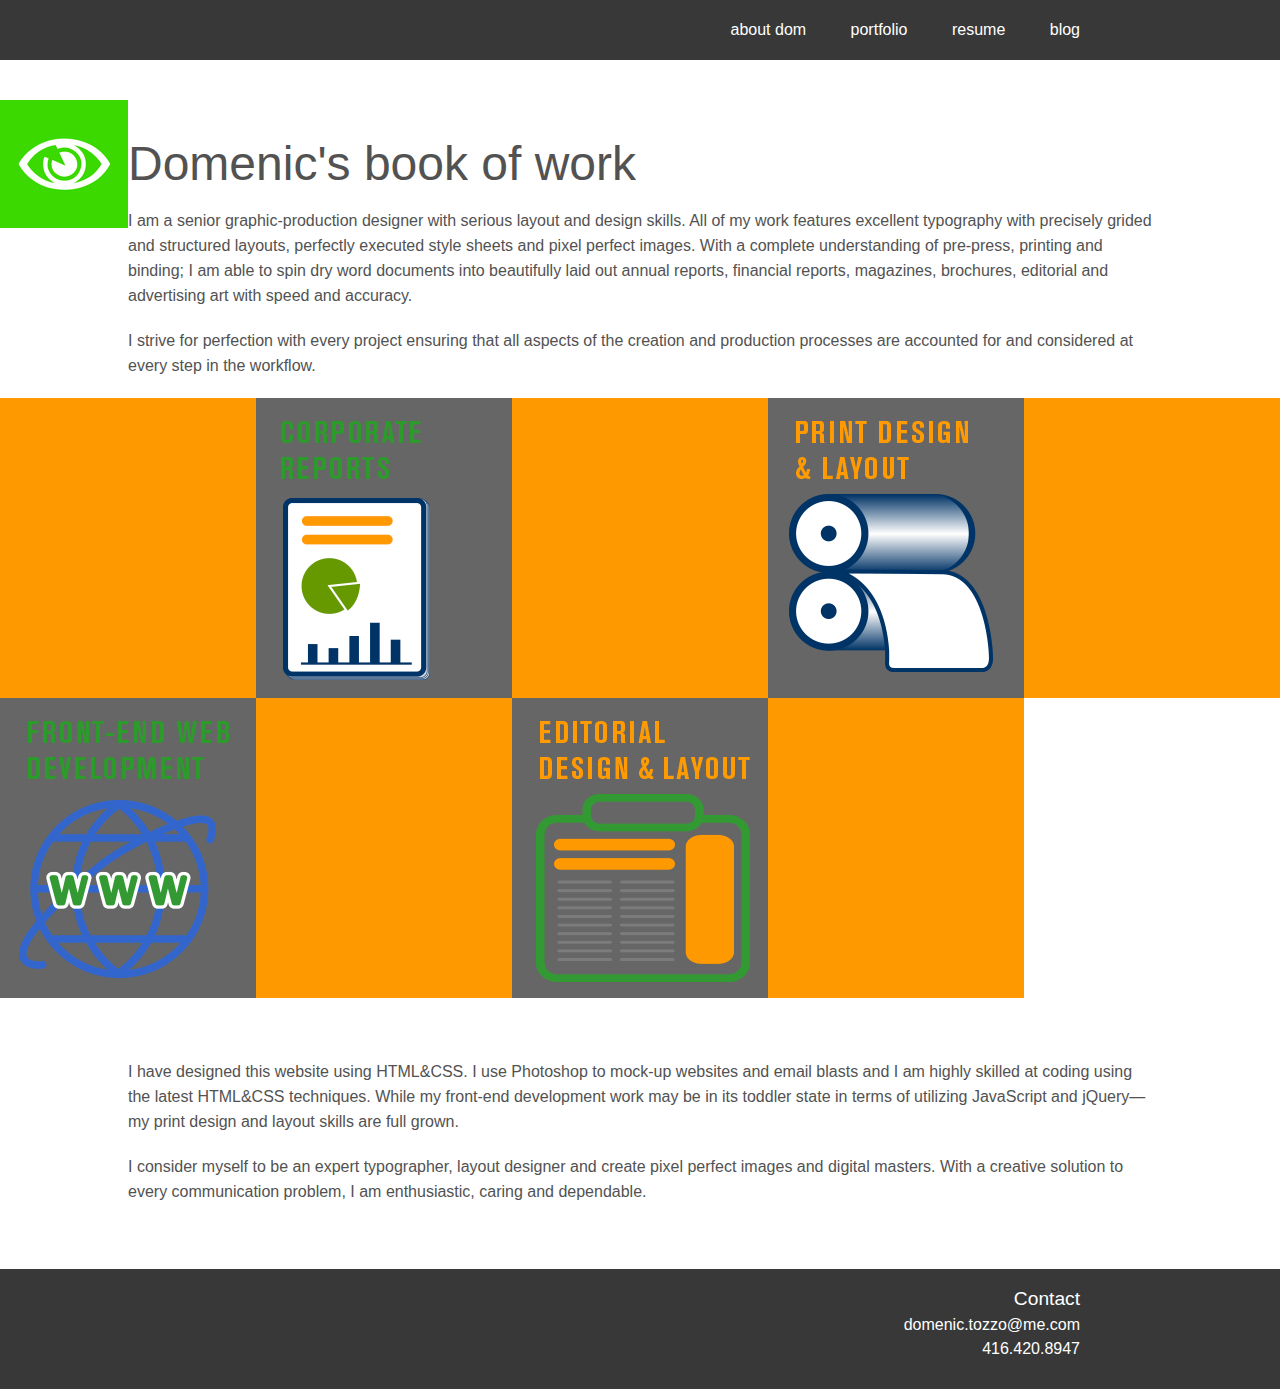
<file: index.html>
<html>
<head>
    <meta charset="utf-8">
    <meta http-equiv="X-UA-Compatible" content="IE=edge,chrome=1">
    <title>Domenic's Porfolio - About me</title>
    <meta name="description" content="">
    <meta name="viewport" content="width=device-width, initial-scale=1">
    <link rel="stylesheet" type="text/css" href="css/reset.css">
    <link rel="stylesheet" type="text/css" href="css/style.css">
</head>
<body>
	<div class="nav">
			<ul class="nav">
			<li class="nav"><a href="index.html" target="_self">about dom</a></li>
			<li class="nav"><a href="portfolio.html" target="_self">portfolio</a></li>
			<li class="nav"><a href="resume.html" target="_self">resume</a></li>
			<li class="nav"><a href="blog.html" target="_self">blog</a></li>
		</ul>
			<img src="images/eye.jpg" alt="graphic brand image">
	</div>
	<div class="main">
		<div class="content">
			<h1>Domenic's book of work</h1>
			<p>I am a senior graphic&dash;production designer with serious layout and design skills. All of my work features excellent typography with precisely grided and structured layouts, perfectly executed style sheets and pixel perfect images. With a complete understanding of pre-press, printing and binding; I am able to spin dry word documents into beautifully laid out annual reports, financial reports, magazines, brochures, editorial and advertising art with speed and accuracy.</p>
			<p>I strive for perfection with every project ensuring that all aspects of the creation and production processes are accounted for and considered at every step in the workflow.</p>
		</div>
		<div class="imgstrip">
			<div class="box2">&nbsp;</div>
			<div class="box"><p><img src="images/annuals.png" alt="annual report picture"></p></div>
			<div class="box2">&nbsp;</div>
			<div class="box"><p><img src="images/print.png" alt="offset print picture"></p></div>
			<div class="box2">&nbsp;</div>
			<div class="box"><p><img src="images/webdesign.png" alt="web design picture"></p></div>
			<div class="box2">&nbsp;</div>
			<div class="box"><p><img src="images/editorial.png" alt="editorial picture"></p></div>
			<div class="box2">&nbsp;</div>
		</div>
		<div class="clearfloat">&nbsp;</div>
		<p>&nbsp;</p>
		<div class="content">
			<p>I have designed this website using HTML&amp;CSS. I use Photoshop to mock-up websites and email blasts and I am highly skilled at coding using the latest HTML&amp;CSS techniques.  While my front&dash;end development work may be in its toddler state in terms of utilizing JavaScript and jQuery&mdash;my print design and layout skills are full grown.</p>
			<p>I consider myself to be an expert typographer, layout designer and create pixel perfect images and digital masters. With a creative solution to every communication problem, I am enthusiastic, caring and dependable.</p>
			<p>&nbsp;</p>
		</div>
	</div>
		<div class="foot">
			<h3 class="foot">Contact</h3>
			<p class="foot"><a href="mailto:domenic.tozzo@me.com Subject:Hello%20Domenic">domenic.tozzo@me.com</a></p>
			<p class="foot">416.420.8947</p>
		</div>
	</div>

</body>
</html>
</file>
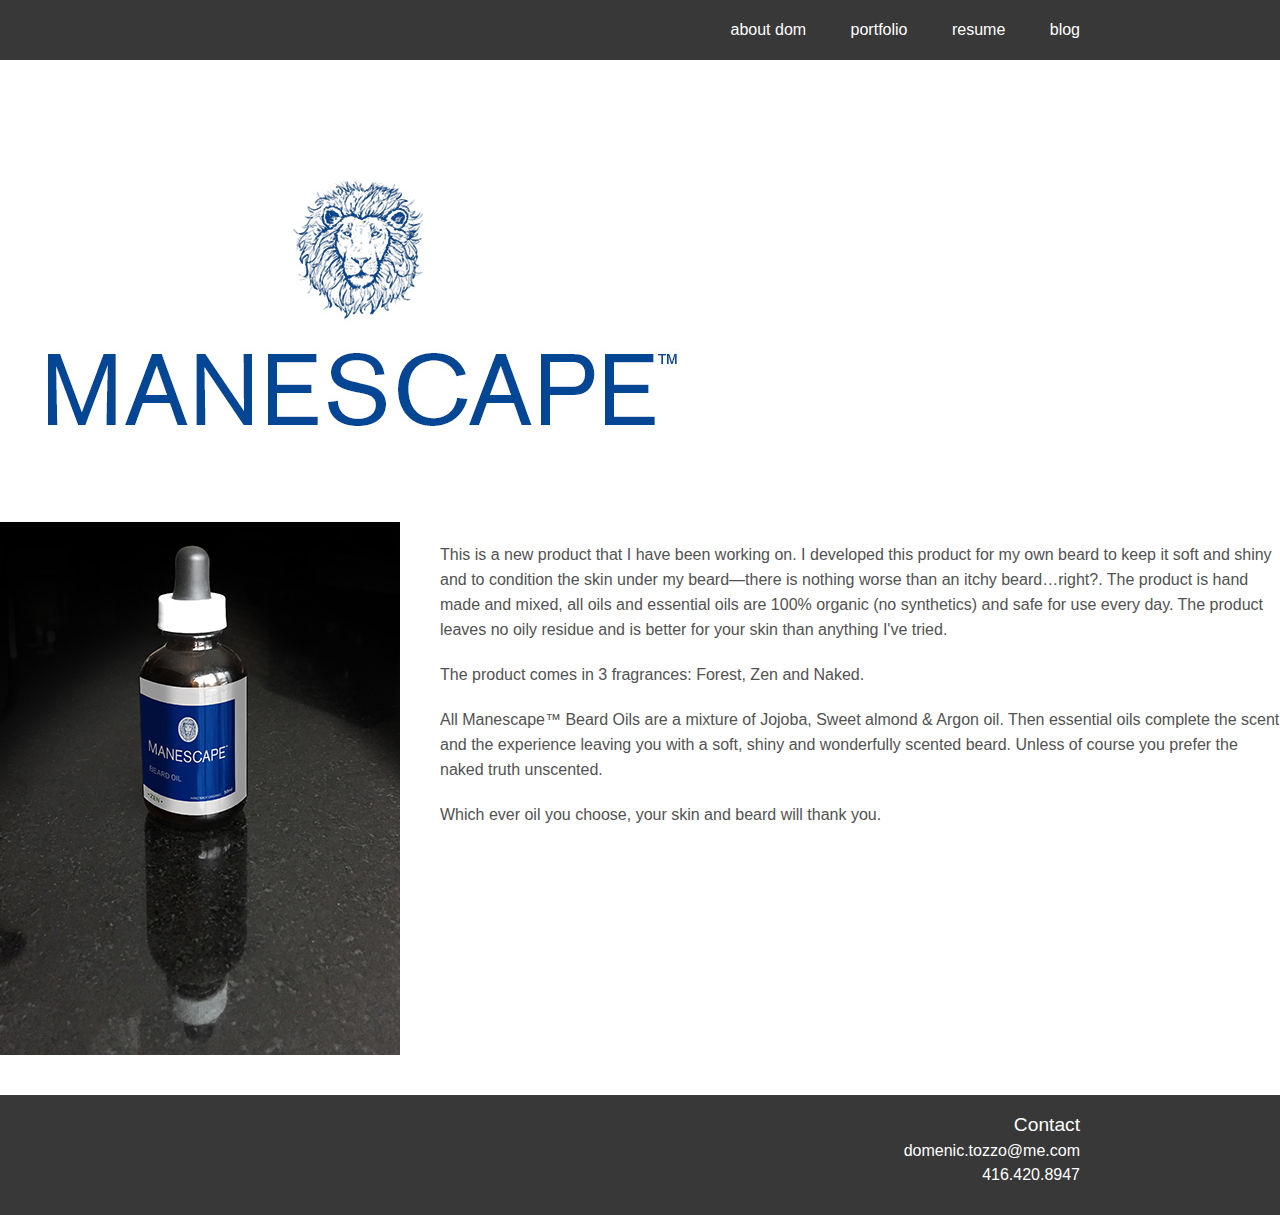
<file: blog.html>
<html>
<head>
    <meta charset="utf-8">
    <meta http-equiv="X-UA-Compatible" content="IE=edge,chrome=1">
    <title></title>
    <meta name="description" content="">
    <meta name="viewport" content="width=device-width, initial-scale=1">
    <link rel="stylesheet" type="text/css" href="css/reset.css">
    <link rel="stylesheet" type="text/css" href="css/style.css">
</head>
<body>
	<div class="nav">
		<ul class="nav">
			<li class="nav"><a href="index.html" target="_self">about dom</a></li>
			<li class="nav"><a href="portfolio.html" target="_self">portfolio</a></li>
			<li class="nav"><a href="resume.html" target="_self">resume</a></li>
			<li class="nav"><a href="blog.html" target="_self">blog</a></li>
		</ul>
	</div>
	<div class="main">
	<p class="logo"><img src="images/manescape_logo.jpg" alt="manescape logo"></p>
	<p><img class="floatleft" src="images/manescape.jpg" alt="picture of manescape bottle of beard oil"></p>
	<p>This is a new product that I have been working on. I developed this product for my own beard to keep it soft and shiny and to condition the skin under my beard&mdash;there is nothing worse than an itchy beard&hellip;right?. The product is hand made and mixed, all oils and essential oils are 100% organic (no synthetics) and safe for use every day. The product leaves no oily residue and is better for your skin than anything I've tried.</p>
	<p>The product comes in 3 fragrances: Forest, Zen and Naked.</p>
	
	<p>All Manescape&trade; Beard Oils are a mixture of Jojoba, Sweet almond &amp; Argon oil. Then essential oils complete the scent and the experience leaving you with a soft, shiny and wonderfully scented beard. Unless of course you prefer the naked truth unscented.</p>
	<p>Which ever oil you choose, your skin and beard will thank you.</p>
	</div>
	</div>
		<div class="foot">
			<h3 class="foot">Contact</h3>
			<p class="foot"><a href="mailto:domenic.tozzo@me.com Subject:Hello%20Domenic" target="_top">domenic.tozzo@me.com</a></p>
			<p class="foot">416.420.8947</p>
		</div>
	</div>


	</body>
</html>
</file>
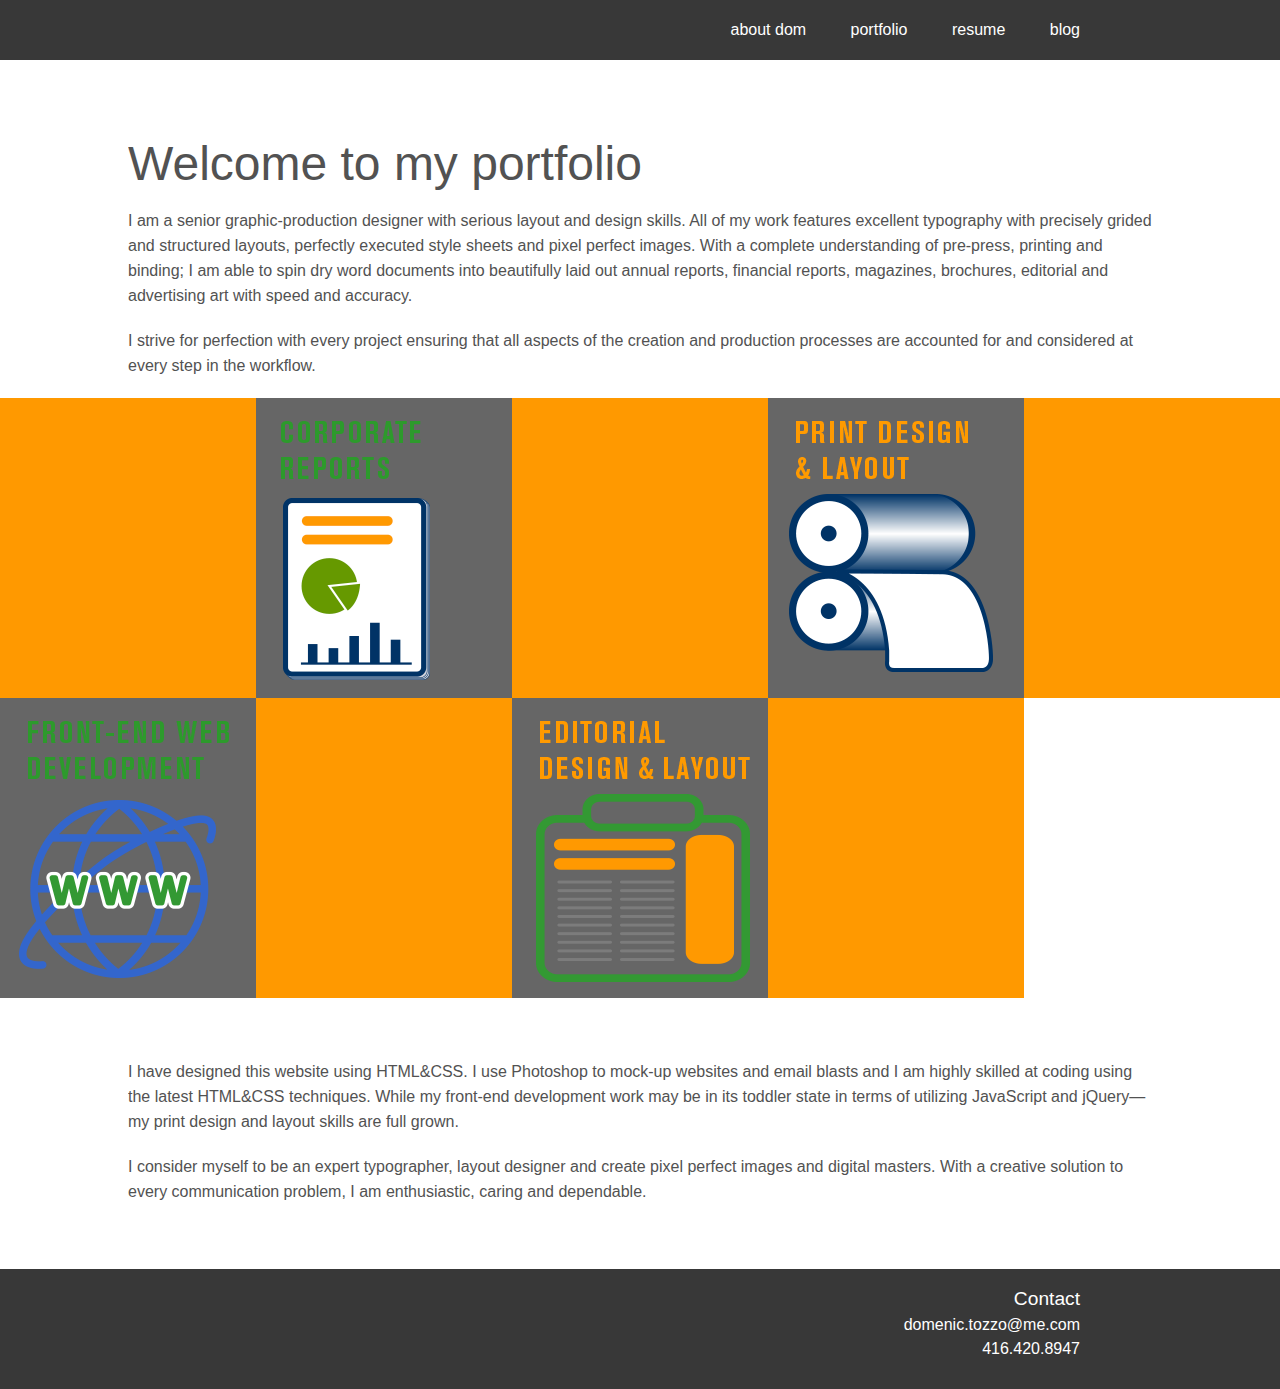
<file: portfolio.html>
<html>
<head>
    <meta charset="utf-8">
    <meta http-equiv="X-UA-Compatible" content="IE=edge,chrome=1">
    <title></title>
    <meta name="description" content="">
    <meta name="viewport" content="width=device-width, initial-scale=1">
    <link rel="stylesheet" type="text/css" href="css/reset.css">
    <link rel="stylesheet" type="text/css" href="css/style.css">
</head>
<body>
	<div class="nav">
		<ul class="nav">
			<li class="nav"><a href="index.html" target="_self">about dom</a></li>
			<li class="nav"><a href="portfolio.html" target="_self">portfolio</a></li>
			<li class="nav"><a href="resume.html" target="_self">resume</a></li>
			<li class="nav"><a href="blog.html" target="_self">blog</a></li>
		</ul>
	</div>
	<div class="main">
		<div class="content">
			<h1>Welcome to my portfolio</h1>
			<p>I am a senior graphic&dash;production designer with serious layout and design skills. All of my work features excellent typography with precisely grided and structured layouts, perfectly executed style sheets and pixel perfect images. With a complete understanding of pre-press, printing and binding; I am able to spin dry word documents into beautifully laid out annual reports, financial reports, magazines, brochures, editorial and advertising art with speed and accuracy.</p>
			<p>I strive for perfection with every project ensuring that all aspects of the creation and production processes are accounted for and considered at every step in the workflow.</p>
		</div>
		<div class="imgstrip">
			<div class="box2">&nbsp;</div>
			<div class="box"><p><img src="images/annuals.png" alt="annual report picture"></p></div>
			<div class="box2">&nbsp;</div>
			<div class="box"><p><img src="images/print.png" alt="offset print picture"></p></div>
			<div class="box2">&nbsp;</div>
			<div class="box"><p><img src="images/webdesign.png" alt="web design picture"></p></div>
			<div class="box2">&nbsp;</div>
			<div class="box"><p><img src="images/editorial.png" alt="editorial picture"></p></div>
			<div class="box2">&nbsp;</div>
		</div>
		<div class="clearfloat">&nbsp;</div>
		<p>&nbsp;</p>
		<div class="content">
			<p>I have designed this website using HTML&amp;CSS. I use Photoshop to mock-up websites and email blasts and I am highly skilled at coding using the latest HTML&amp;CSS techniques.  While my front&dash;end development work may be in its toddler state in terms of utilizing JavaScript and jQuery&mdash;my print design and layout skills are full grown.</p>
			<p>I consider myself to be an expert typographer, layout designer and create pixel perfect images and digital masters. With a creative solution to every communication problem, I am enthusiastic, caring and dependable.</p>
			<p>&nbsp;</p>
		</div>
	</div>
		<div class="foot">
			<h3 class="foot">Contact</h3>
			<p class="foot"><a href="mailto:domenic.tozzo@me.com Subject:Hello%20Domenic" target="_top">domenic.tozzo@me.com</a></p>
			<p class="foot">416.420.8947</p>
		</div>
	</div>	

	</body>
</html>
</file>
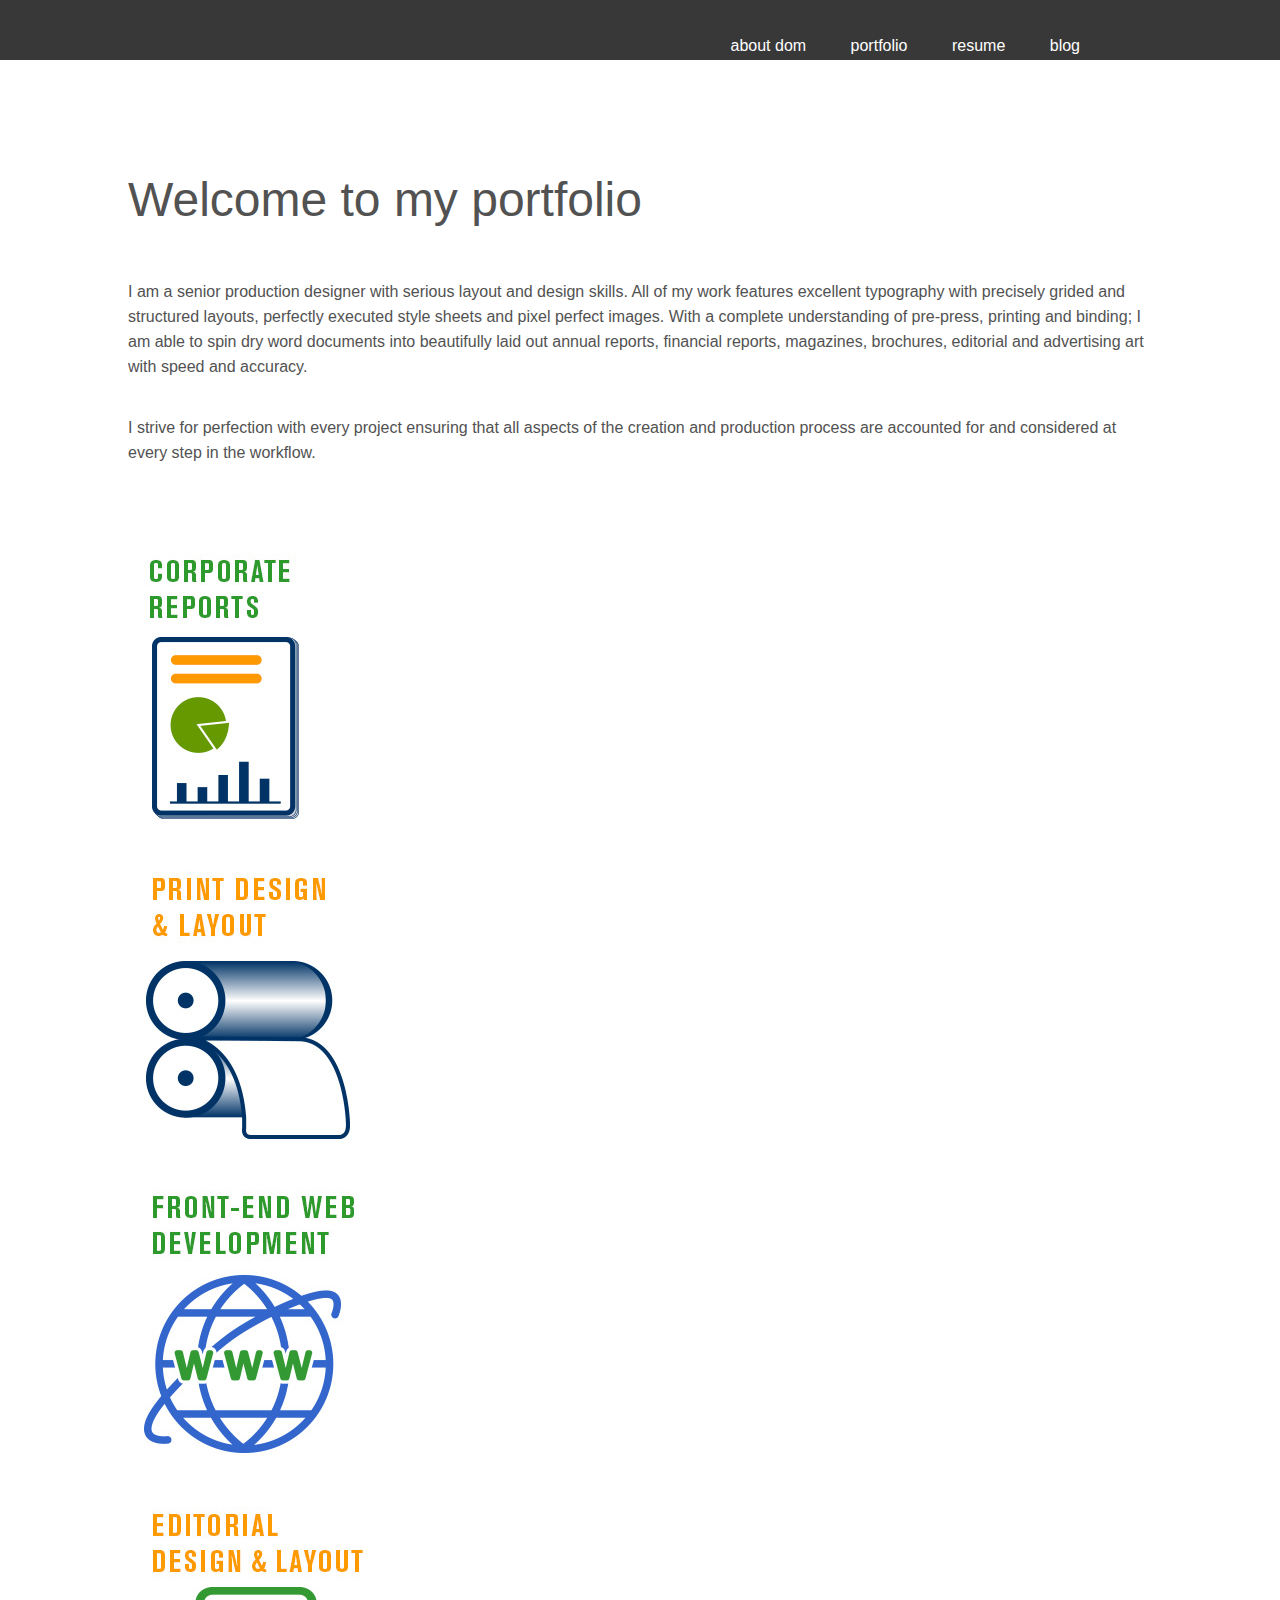
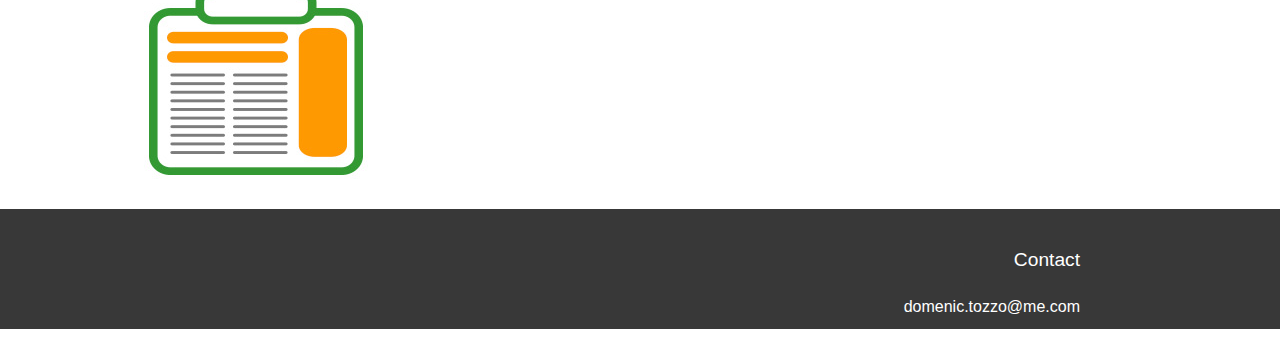
<file: portfolio2.html>
<html>
<head>
    <meta charset="utf-8">
    <meta http-equiv="X-UA-Compatible" content="IE=edge,chrome=1">
    <title></title>
    <meta name="description" content="">
    <meta name="viewport" content="width=device-width, initial-scale=1">
    <link rel="stylesheet" type="text/css" href="css/style.css">
</head>
<body>
	<div class="nav">
		<ul class="nav">
			<li class="nav"><a href="index.html" target="_self">about dom</a></li>
			<li class="nav"><a href="portfolio.html" target="_self">portfolio</a></li>
			<li class="nav"><a href="resume.html" target="_self">resume</a></li>
			<li class="nav"><a href="blog.html" target="_self">blog</a></li>
		</ul>
	</div>
	<div class="main">
		<div class="content">
			<h1>Welcome to my portfolio</h1>
			<p>I am a senior production designer with serious layout and design skills. All of my work features excellent typography with precisely grided and structured layouts, perfectly executed style sheets and pixel perfect images. With a complete understanding of pre-press, printing and binding; I am able to spin dry word documents into beautifully laid out annual reports, financial reports, magazines, brochures, editorial and advertising art with speed and accuracy.</p>
			<p>I strive for perfection with every project ensuring that all aspects of the creation and production process are accounted for and considered at every step in the workflow.</p>
		</div>
	</div>
	<div class="clearfloat">&nbsp;</div>
		<div class="content">
			<div class="imgstrip">
				<div class="box">&nbsp;</div>
				<div class="box"><img src="images/annuals.jpg" alt="annual report picture"></div>
				<div class="box">&nbsp;</div>
				<div class="box"><img src="images/print.jpg" alt="offset print picture"></div>
				<div class="box">&nbsp;</div>
				<div class="box"><img src="images/webdesign.jpg" alt="web design picture"></div>
				<div class="box">&nbsp;</div>
				<div class="box"><img src="images/editorial.jpg" alt="editorial picture"></div>
				<div class="box">&nbsp;</div>
		</div>
<!-- 
		<div class="imagegrid">
			<img src="images/annuals.jpg" alt="annual report picture">
			<img src="images/print.jpg" alt="offset print image">
			<img src="images/webdesign.jpg" alt="web design image">
			<img src="images/editorial.jpg" alt="editorial image">
		</div>
		<div class="imagegrid">
			<img src="images/annuals.jpg" alt="annual report picture">
			<img src="images/print.jpg" alt="offset print image">
			<img src="images/webdesign.jpg" alt="web design image">
			<img src="images/editorial.jpg" alt="editorial image">
		</div>
		<p>&nbsp;</p>
	</div>	
	
	<div class="main">
		<img class="floatleft" src="images/annuals.jpg" alt="annual report picture">
		<h1>Corporate Reports</h1>
		<p>I love corporate &amp; annual reports! From flushing out the design of the cover, MD&amp;A and Notes to Financials to building out the financial tables themselves. Over the years, I've learned to ensure consistency from page&dash;to&dash;page and column&dash;to&dash;column. Utilizing style sheets, I am able to perform tasks quickly, with precision and with spot on consistency. Those same style sheets allow me to make global changes to a design within minutes.</p>
		<p>Many of the corporate &amp; annual reports displayed in this portfolio have won awards.</p>
	</div>
	<div class="clearfloat">
	</div>
	<div class="main">
		<div class="portfolio">
			<img src="images/syn2009_1.jpg" alt="syncrude2009 annual report sample spread">
			<img src="images/syn2009_2.jpg" alt="syncrude2009 annual report sample spread">
			<img src="images/syn2009_3.jpg" alt="syncrude2009 annual report sample spread">
			<img src="images/syn2009_4.jpg" alt="syncrude2009 annual report sample spread">
		</div>
	</div>
-->
	</div>
		<div class="foot">
			<h3 class="foot">Contact</h3>
			<p class="foot"><a href="mailto:domenic.tozzo@me.com Subject:Hello%20Domenic" target="_top">domenic.tozzo@me.com</a></p>
			<p class="foot">416.420.8947</p>
		</div>
	</div>	

	</body>
</html>
</file>
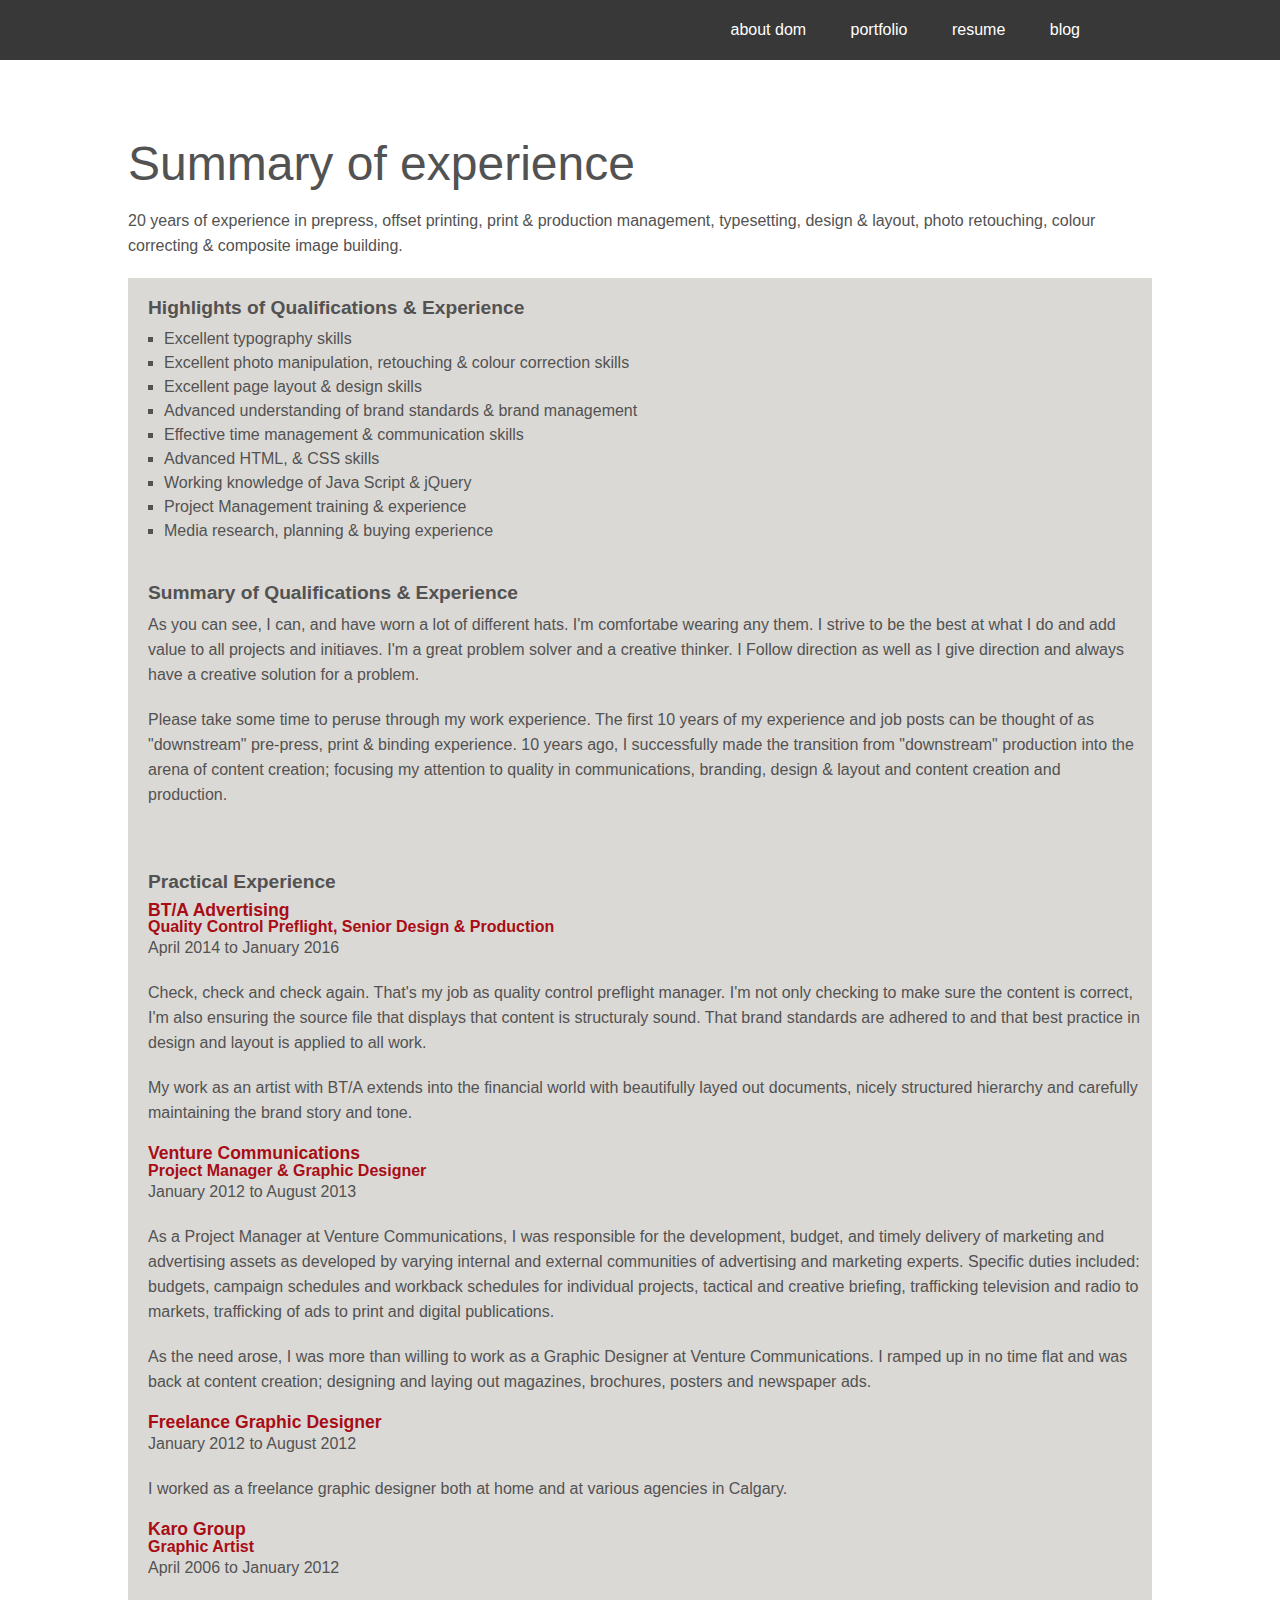
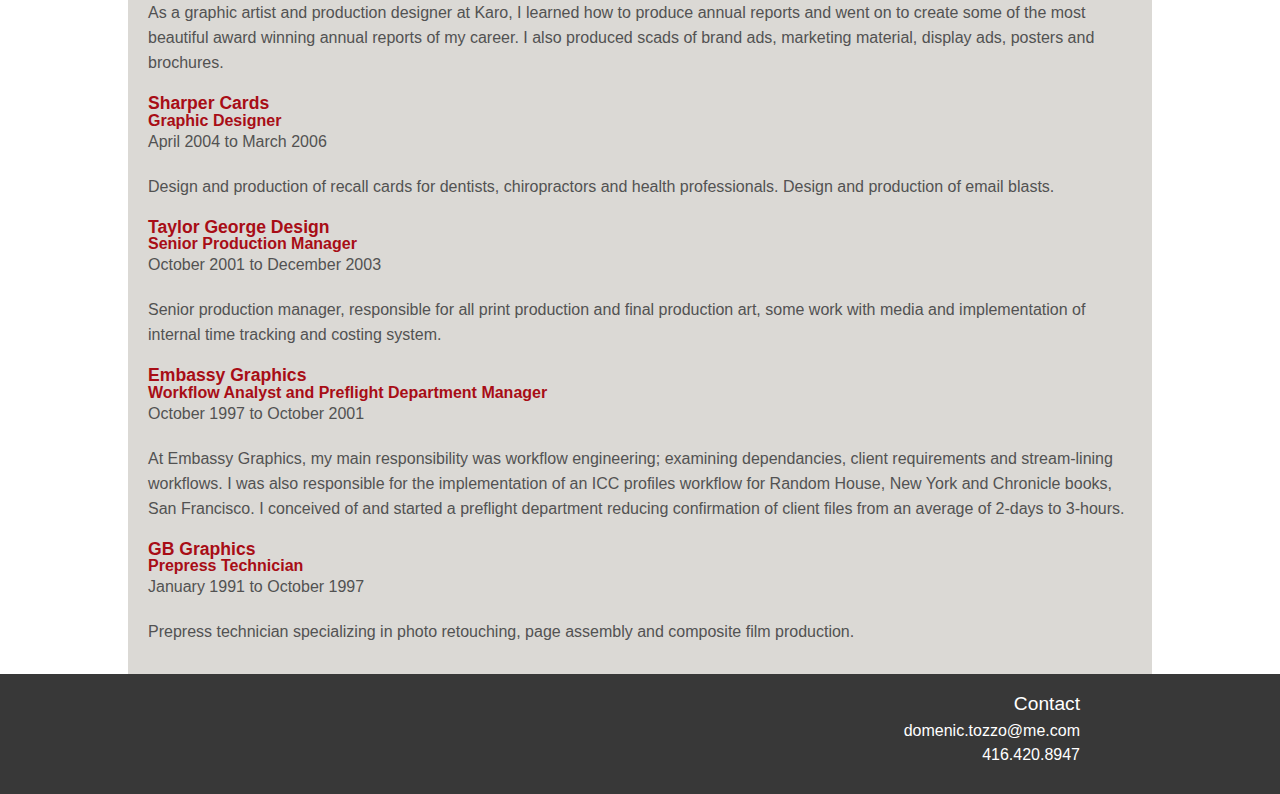
<file: resume.html>
<html>
<head>
    <meta charset="utf-8">
    <meta http-equiv="X-UA-Compatible" content="IE=edge,chrome=1">
    <title></title>
    <meta name="description" content="">
    <meta name="viewport" content="width=device-width, initial-scale=1">
    <link rel="stylesheet" type="text/css" href="css/reset.css">
    <link rel="stylesheet" type="text/css" href="css/style.css">
</head>
<body>
	<div class="nav">
		<ul class="nav">
			<li class="nav"><a href="index.html" target="_self">about dom</a></li>
			<li class="nav"><a href="portfolio.html" target="_self">portfolio</a></li>
			<li class="nav"><a href="resume.html" target="_self">resume</a></li>
			<li class="nav"><a href="blog.html" target="_self">blog</a></li>
		</ul>
	</div>
	<div class="main">
		<div class="content">
		<h1>Summary of experience</h1>
		
		<p>20 years of experience in prepress, offset printing, print &amp; production management, typesetting, design &amp; layout, photo retouching, colour correcting &amp; composite image building.</p>
	
	<div class="resumecontainer">
		<h2 class="resume">Highlights of Qualifications &amp; Experience</h2>
		<ul class="resume">
			<li class="resume">Excellent typography skills</li>
			<li class="resume">Excellent photo manipulation, retouching &amp; colour correction skills</li>
			<li class="resume">Excellent page layout &amp; design skills</li>
			<li class="resume">Advanced understanding of brand standards &amp; brand management</li>
			<li class="resume">Effective time management &amp; communication skills</li>
			<li class="resume">Advanced HTML, &amp; CSS skills</li>
			<li class="resume">Working knowledge of Java Script &amp; jQuery</li>
			<li class="resume">Project Management training &amp; experience</li>
			<li class="resume">Media research, planning &amp; buying experience</li>			
		</ul>
		
		<h2 class="resume">Summary of Qualifications &amp; Experience</h2>

		<p class="resume">As you can see, I can, and have worn a lot of different hats. I'm comfortabe wearing any them. I strive to be the best at what I do and add value to all projects and initiaves. I'm a great problem solver and a creative thinker. I Follow direction as well as I give direction and always have a creative solution for a problem.</p>

		<p class="resume">Please take some time to peruse through my work experience. The first 10 years of my experience and job posts can be thought of as &quot;downstream&quot; pre-press, print &amp; binding experience. 10 years ago, I successfully made the transition from &quot;downstream&quot; production into the arena of content creation&semi; focusing my attention to quality in communications, branding, design &amp; layout and content creation and production.</p>
		<p>&nbsp;</p>

		<h2 class="resume">Practical Experience</h3>
			<h4 class="resume">BT/A Advertising</h4>
			<h5 class="resume">Quality Control Preflight, Senior Design &amp; Production</h4>
				<p class="resume">April 2014 to January 2016</p>
				<p class="resume">Check, check and check again. That's my job as quality control preflight manager. I'm not only checking to make sure the content is correct, I'm also ensuring the source file that displays that content is structuraly sound. That brand standards are adhered to and that best practice in design and layout is applied to all work.</p>
				<p class="resume">My work as an artist with BT/A extends into the financial world with beautifully layed out documents, nicely structured hierarchy and carefully maintaining the brand story and tone.</p>
			<h4 class="resume">Venture Communications</h4>
			<h5 class="resume">Project Manager &amp; Graphic Designer</h4>
				<p class="resume">January 2012 to August 2013</p>
				<p class="resume">As a Project Manager at Venture Communications, I was responsible for the development, budget, and timely delivery of marketing and advertising assets as developed by varying internal and external communities of advertising and marketing experts. Specific duties included: budgets, campaign schedules and workback schedules for individual projects, tactical and creative briefing, trafficking television and radio to markets, trafficking of ads to print and digital publications.</p>
				<p class="resume">As the need arose, I was more than willing to work as a Graphic Designer at Venture Communications. I ramped up in no time flat and was back at content creation; designing and laying out magazines, brochures, posters and newspaper ads.</p>
			<h4 class="resume">Freelance Graphic Designer</h4>					
	 		<p class="resume">January 2012 to August 2012</p>
	 		<p class="resume">I worked as a freelance graphic designer both at home and at various agencies in Calgary.</p>
	 		<h4 class="resume">Karo Group</h4>
	 		<h5 class="resume">Graphic Artist</h5>
	 		<p class="resume">April 2006 to January 2012</p>
	 		<p class="resume">As a graphic artist and production designer at Karo, I learned how to produce annual reports and went on to create some of the most beautiful award winning annual reports of my career. I also produced scads of brand ads, marketing material, display ads, posters and brochures.</p>
	 		<h4 class="resume">Sharper Cards</h4>
	 		<h5 class="resume">Graphic Designer</h5>
	 			<p class="resume">April 2004 to March 2006</p>
	 			<p class="resume">Design and production of recall cards for dentists, chiropractors and health professionals. Design and production of email blasts.</p>
	 		<h4 class="resume">Taylor George Design</h4>
	 		<h5 class="resume">Senior Production Manager</h4>
	 			<p class="resume">October 2001 to December 2003</p>
	 			<p class="resume">Senior production manager, responsible for all print production and final production art, some work with media and implementation of internal time tracking and costing system.</p>
	 		<h4 class="resume">Embassy Graphics</h4>	
	 		<h5 class="resume">Workflow Analyst and Preflight Department Manager</h4>
	 			<p class="resume">October 1997 to October 2001</p>
	 			<p class="resume">At Embassy Graphics, my main responsibility was workflow engineering&semi; examining dependancies, client requirements and stream&dash;lining workflows. I was also responsible for the implementation of an ICC profiles workflow for Random House, New York and Chronicle books, San Francisco. I conceived of and started a preflight department reducing confirmation of client files from an average of 2-days to 3-hours.</p>
	 		<h4 class="resume">GB Graphics</h4>
	 		<h5 class="resume">Prepress Technician</h4>
	 			<p class="resume">January 1991 to October 1997</p>
	 			<p class="resume">Prepress technician specializing in photo retouching, page assembly and composite film production.</p>
	 	</div>
	 	</div>
	</div>
		<div class="foot">
			<h3 class="foot">Contact</h3>
			<p class="foot"><a href="mailto:domenic.tozzo@me.com Subject:Hello%20Domenic" target="_top">domenic.tozzo@me.com</a></p>
			<p class="foot">416.420.8947</p>
		</div>

	</body>
</html>
</file>
<file: css/style.css>
/* browser reset 

html, body, h1, h2, h3, h4, h5, h6, p, ol, ul, li, a {
  	padding: 0;
  	border: 0;
  	margin: 0;
  	font-size: 100%;
  	font: inherit;
  		}

/* font reset */

body h1, h2, h3, h4, h5, h6, p, ol, ul, li, a {
 		font-family: Helvetica, Arial, sans-serif;
}

body {
	width: 100%;
 	margin: 0px auto 0px auto;
}

*, *:before, *:after {
	box-sizing: border-box;
}

p {
 	font-size: 16px;
 	color: #525252;

}

div.nav {
 	background-color: #383838;
 	margin: 0px auto 0px auto;
 	padding-top: 10px;
 	width: 100%;
 	height: 60px;
}
.nav img {
	margin: 60px 0px 0px 0px;
}

a {
 	color: #ffffff;
 	text-decoration: none;
}

ul.nav {
 	padding-top: 10px;
 	margin-right: 200px;
 	text-align: right;
}

li.nav {
 	display: inline;
 	padding: 60px 0px 0px 40px;
 	line-height: 20px;
}

a.nav {
 	text-decoration: none;
 	display: inline;
}

a:hover {
 	color: #FF9900;
 	border-top: 6px solid #FF9900;
 	padding-top: 15px;
}

div.main {
 	margin: 80px auto 0px auto;
 	width: 100%;
 	overflow: hidden;
}

.main h1 {
 	font-size: 3em;
 	color: #525252;
 	font-weight: lighter;
 	padding-bottom: 20px;
}

.main p {
 	line-height: 25px;
 	padding-bottom: 20px;
}

div.imgstrip {
 	margin: 0 auto;
}

.foot {
	color: #ffffff;
	font-weight: lighter;
	text-align: right;
	margin-right: 200px;
}

div.foot {
 	background-color: #383838;
 	margin: 0px auto 0px auto;
 	padding-top: 20px;
 	width: auto;
	height: 120px;
}

h3.foot {
	font-size: 1.2em;
	padding-bottom: 5px;
	font-weight: 400;
}

p.foot {
	line-height: 24px;
}

h2.resume {
	color: #525252;
	font-size: 1.2em;
	font-weight: 600;
	padding-bottom: 10px;
}
li.resume {
	list-style: square;
	color: #525252;
	font-size: 16px;
	line-height: 24px;
	font-weight: lighter;
}
ul.resume {
	padding-left: 16px;
	padding-bottom: 40px;
	font-size: 16px;
}
h3.resume {
	color: #A80D16;
	font-size: 1.1em;
	font-weight: 600;
	margin-top: 10px;	
}
h4.resume {
	color: #A80D16;
	font-size: 1.1em;
	font-weight: 600;	
}
h5.resume {
	color: #A80D16;
	font-size: 1em;
	font-weight: 600;
}
img.floatleft {
	float: left;
	margin-right: 40px;
	margin-bottom: 40px;
}
div.clearfloat {
	clear: both;
}

.foot a:hover {
	border: none;
}

.imagestrip div {
	margin: 0 auto;
	border: none;
	width: 20%;
}
.imagestrip img p {
	text-align: center;
	width:	20%;
}
.resumecontainer {
	background-color: #DBD9D5;
	padding: 20px 10px 10px 20px;
}
.gallery {
	width: 100%;
	margin: 0 auto;
	padding: 0;
	overflow: hidden;
}
.box p {
	text-align: center;
	width: 20%;
	height: 300px;
	margin: 0;
	padding: 0;
	float: left;
	background-color: #666;
}
.box2 {
	width: 20%;
	height: 300px;
	margin: 0;
	padding: 0;
	float: left;
	background-color: #ff9900;
}
.content {
	width: 80%;
	margin: 0 auto;
	overflow: hidden;
}
</file>
